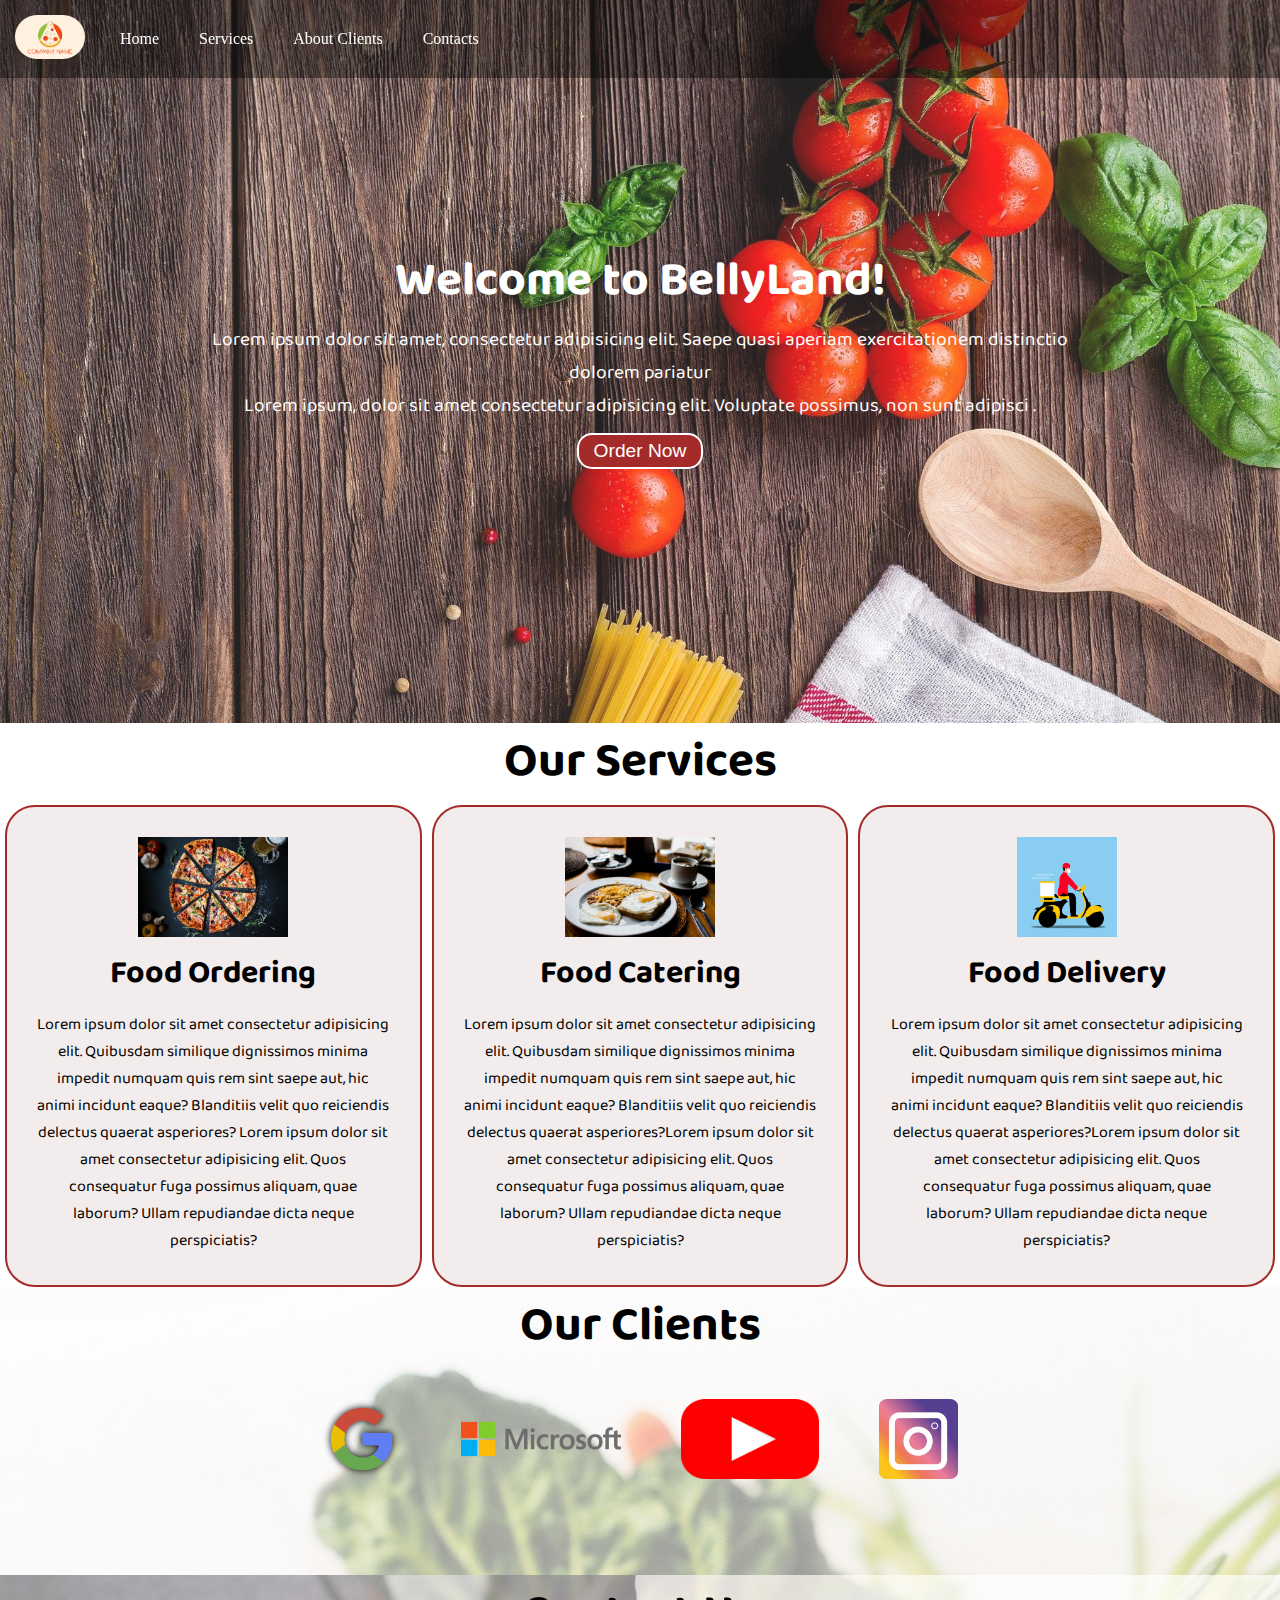
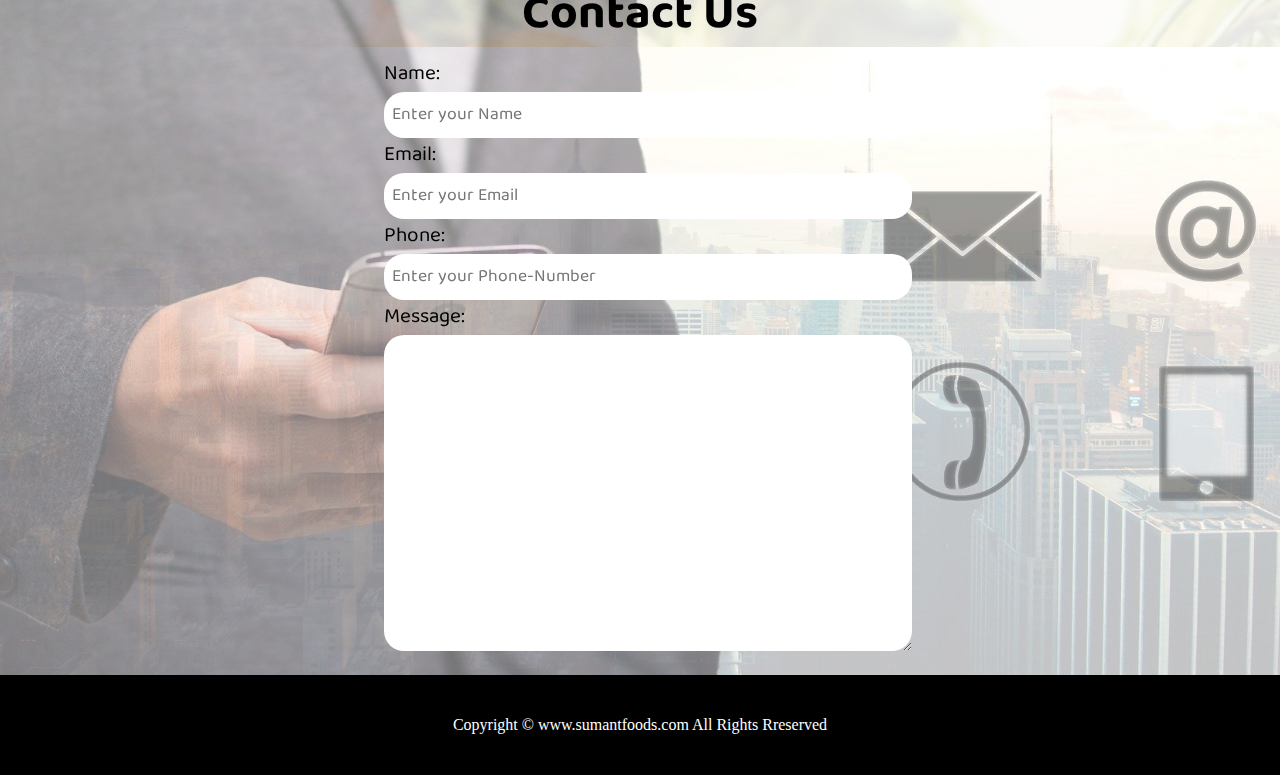
<file: CSS- Food Delivery/index.html>
<!DOCTYPE html>
<html lang="en">

<head>
    <meta charset="UTF-8">
    <meta http-equiv="X-UA-Compatible" content="IE=edge">
    <meta name="viewport" content="width=device-width, initial-scale=1.0">
    <link rel="stylesheet" href="css/style.css">
    <title>Food Delivery</title>
    <link
        href="https://fonts.googleapis.com/css2?family=Baloo+Bhaijaan+2&family=Comforter&family=Comforter+Brush&display=swap"
        rel="stylesheet">
    <link rel="preconnect" href="https://fonts.googleapis.com">
    <link rel="preconnect" href="https://fonts.gstatic.com" crossorigin>
    <link rel="stylesheet" media="screen and (max-width: 1024px)" href="css/phone.css">
</head>

<body>
    <nav id="navbar">
        <div class="logo">
            <img src="logo.png" alt="My Meal">
        </div>
        <ul>
            <li class="item"><a href="#home">Home</a></li>
            <li class="item"><a href="#services-c">Services</a></li>
            <li class="item"><a href="#client-section">About Clients</a></li>
            <li class="item"><a href="#contact">Contacts</a></li>
        </ul>
    </nav>
    <section id="home">
        <h1 class="h-primary">Welcome to BellyLand!</h1>
        <p>Lorem ipsum dolor sit amet, consectetur adipisicing elit. Saepe quasi aperiam exercitationem distinctio
            dolorem pariatur </p>
        <p>Lorem ipsum, dolor sit amet consectetur adipisicing elit. Voluptate possimus, non sunt adipisci .</p>
        <button class="btn">Order Now</button>
    </section>
    <section id="services-c">
        <h1 class="h-primary center">Our Services</h1>
        <div id="services">
            <div class="box">
                <img src="css/img/1.jpg" alt="">
                <h2 class="h-secondary center">Food Ordering</h2>
                <p class="center">Lorem ipsum dolor sit amet consectetur adipisicing elit. Quibusdam similique
                    dignissimos minima impedit numquam quis rem sint saepe aut, hic animi incidunt eaque? Blanditiis
                    velit quo reiciendis delectus quaerat asperiores? Lorem ipsum dolor sit amet consectetur adipisicing elit. Quos consequatur fuga possimus aliquam, quae laborum? Ullam repudiandae dicta neque perspiciatis?</p>
            </div>
            <div class="box">
                <img src="css/img/2.jpg" alt="">
                <h2 class="h-secondary center">Food Catering</h2>
                <p class="center">Lorem ipsum dolor sit amet consectetur adipisicing elit. Quibusdam similique
                    dignissimos minima impedit numquam quis rem sint saepe aut, hic animi incidunt eaque? Blanditiis
                    velit quo reiciendis delectus quaerat asperiores?Lorem ipsum dolor sit amet consectetur adipisicing elit. Quos consequatur fuga possimus aliquam, quae laborum? Ullam repudiandae dicta neque perspiciatis?</p>
            </div>
            <div class="box">
                <img src="css/img/3.png" alt="">
                <h2 class="h-secondary center">Food Delivery</h2>
                <p class="center">Lorem ipsum dolor sit amet consectetur adipisicing elit. Quibusdam similique
                    dignissimos minima impedit numquam quis rem sint saepe aut, hic animi incidunt eaque? Blanditiis
                    velit quo reiciendis delectus quaerat asperiores?Lorem ipsum dolor sit amet consectetur adipisicing elit. Quos consequatur fuga possimus aliquam, quae laborum? Ullam repudiandae dicta neque perspiciatis?</p>
            </div>
        </div>
    </section>
    <section id="client-section">
        <h1 class="h-primary center">Our Clients</h1>
        <div id="clients">
            <div class="client-item">
                <img src="css/img/logo1.png" alt="">
            </div>
            <div class="client-item">
                <img src="css/img/logo2.png" alt="">
            </div>
            <div class="client-item">
                <img src="css/img/logo3.png" alt="">
            </div>
            <div class="client-item">
                <img src="css/img/logo4.png" alt="">
            </div>
        </div>
    </section>
    <section id="contact">
        <h1 class="h-primary center">Contact Us</h1>
        <div id="contact-box">
            <form action="">
                <div class="form-group">
                    <label for="name">Name: </label>
                    <input type="text" name="name" id="name" placeholder="Enter your Name">
                </div>
                <div class="form-group">
                    <label for="name">Email: </label>
                    <input type="email" name="name" id="email" placeholder="Enter your Email">
                </div>
                <div class="form-group">
                    <label for="name">Phone: </label>
                    <input type="phone" name="name" id="phone" placeholder="Enter your Phone-Number">
                </div>
                <div class="form-group">
                    <label for="name">Message: </label>
                    <textarea name="message" id="message" cols="30" rows="10"></textarea>
                </div>
            </form>
        </div>
    </section>
    <footer>
        <div class="center">
            Copyright &copy; www.sumantfoods.com All Rights Rreserved
        </div>
    </footer>
</body>

</html>
</file>
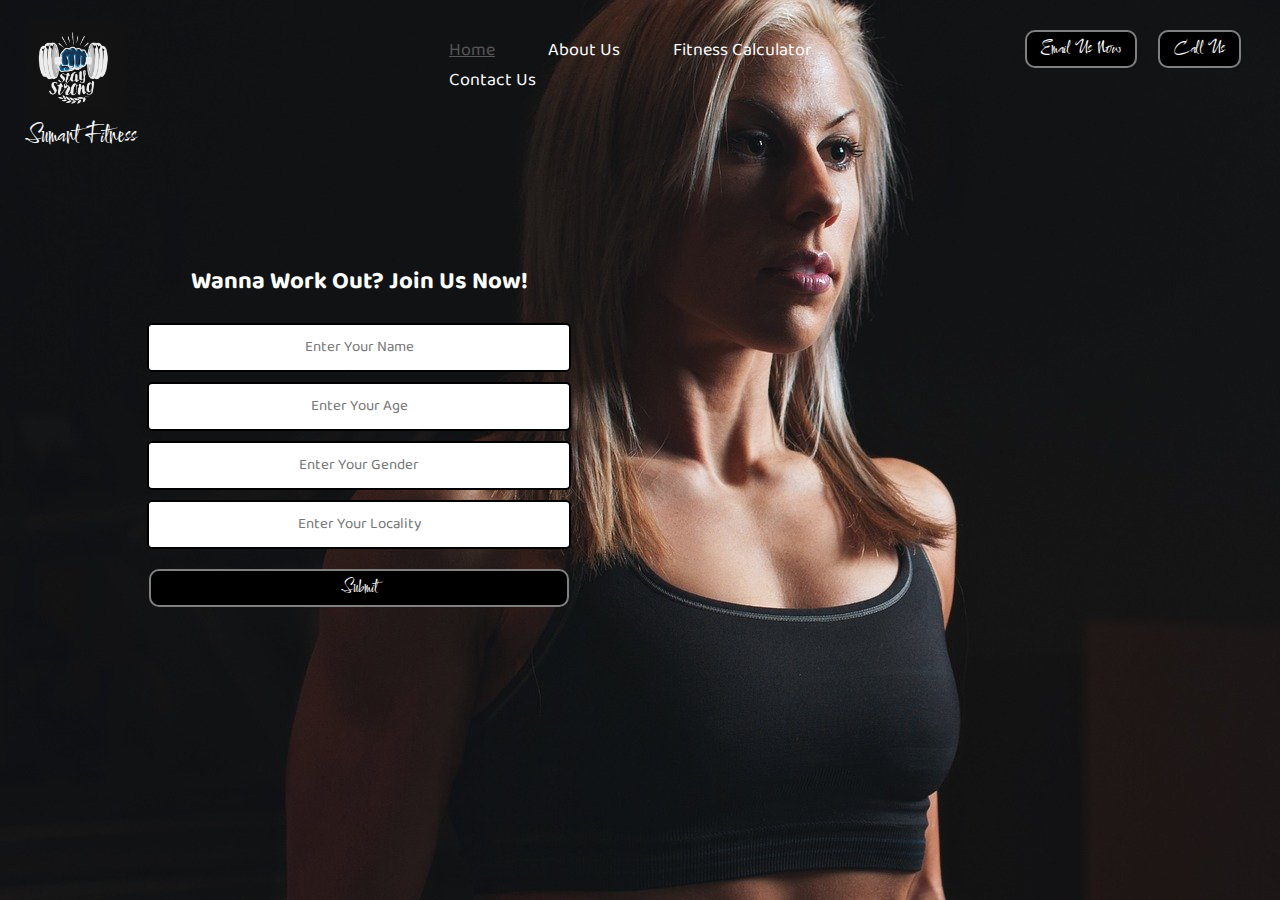
<file: CSS- Gym Website/index.html>
<!DOCTYPE html>
<html lang="en">
<head>
    <meta charset="UTF-8">
    <meta http-equiv="X-UA-Compatible" content="IE=edge">
    <meta name="viewport" content="width=device-width, initial-scale=1.0">
    <title>Document</title>
    <link rel="preconnect" href="https://fonts.googleapis.com">
<link rel="preconnect" href="https://fonts.gstatic.com" crossorigin>
<link href="https://fonts.googleapis.com/css2?family=Baloo+Bhaijaan+2&display=swap" rel="stylesheet">
<link rel="preconnect" href="https://fonts.googleapis.com">
<link rel="preconnect" href="https://fonts.gstatic.com" crossorigin>
<link href="https://fonts.googleapis.com/css2?family=Baloo+Bhaijaan+2&family=Comforter&display=swap" rel="stylesheet">
    <link rel="stylesheet" href="css/style.css">
</head>
<body>
    <header class="header">
        <div class="left">
            <img src="img/logo.jpg"  alt=""> 
            <div class="logo">Sumant Fitness</div>
        </div>
        <div class="mid">
            <ul class="navbar">
                <li><a href="#" class="active">Home</a></li>
                <li><a href="#">About Us</a></li>
                <li><a href="#">Fitness Calculator</a></li>
                <li><a href="#">Contact Us</a></li>
            </ul>
        </div>
        <div class="right">
            <button class="btn">Email Us Now</button>
            <button class="btn">Call Us</button>
        </div>
    </header>
    <div class="container">
        <h2>Wanna Work Out? Join Us Now!</h2>
        <form action="nothing.php">
            <div class="form-group">
                <input type="text" placeholder="Enter Your Name">
            </div>
            <div class="form-group">
                <input type="text" placeholder="Enter Your Age">
            </div>
            <div class="form-group">
                <input type="text" placeholder="Enter Your Gender">
            </div>
            <div class="form-group">
                <input type="text" placeholder="Enter Your Locality">
            </div>
            <button class="btn">Submit</button>
        </form>
    </div>
</body>
</html>
</file>
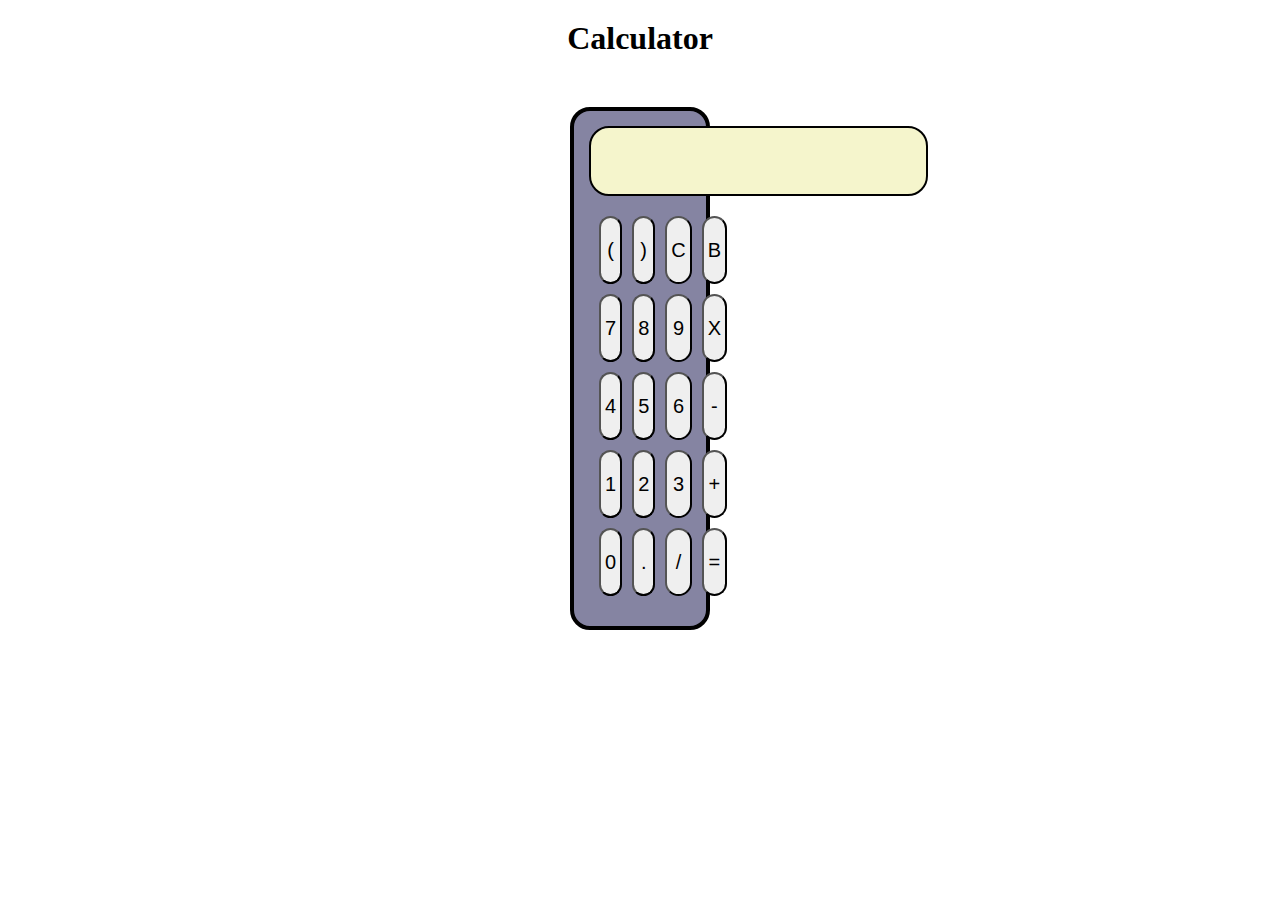
<file: Js- Calculator/index.html>
<!DOCTYPE html>
<html lang="en">
<head>
    <meta charset="UTF-8">
    <meta http-equiv="X-UA-Compatible" content="IE=edge">
    <meta name="viewport" content="width=device-width, initial-scale=1.0">
    <title>Document</title>
    <link rel="stylesheet" href="style.css">
</head>
<body>
    <div class="container">
        <div class="heading">
            <h1>Calculator</h1>
        </div>
        <div id="calculator">
            <!-- <div id="screen"></div> -->
            <input type="text" id="screen">
            <div class="controls">
                <button class="btn" id="btn-1">(</button>
                <button class="btn" id="btn-2">)</button>
                <button class="btn" id="btn-3">C</button>
                <button class="btn" id="btn-4">B</button>
                <button class="btn" id="btn-5">7</button>
                <button class="btn" id="btn-6">8</button>
                <button class="btn" id="btn-7">9</button>
                <button class="btn" id="btn-8">X</button>
                <button class="btn" id="btn-9">4</button>
                <button class="btn" id="btn-10">5</button>
                <button class="btn" id="btn-11">6</button>
                <button class="btn" id="btn-12">-</button>
                <button class="btn" id="btn-13">1</button>
                <button class="btn" id="btn-14">2</button>
                <button class="btn" id="btn-15">3</button>
                <button class="btn" id="btn-16">+</button>
                <button class="btn" id="btn-17">0</button>
                <button class="btn" id="btn-18">.</button>
                <button class="btn" id="btn-19">/</button>
                <button class="btn" id="btn-20">=</button>
            </div>
        </div>
    </div>
</body>
<script src="index.js"></script>
</html>
</file>
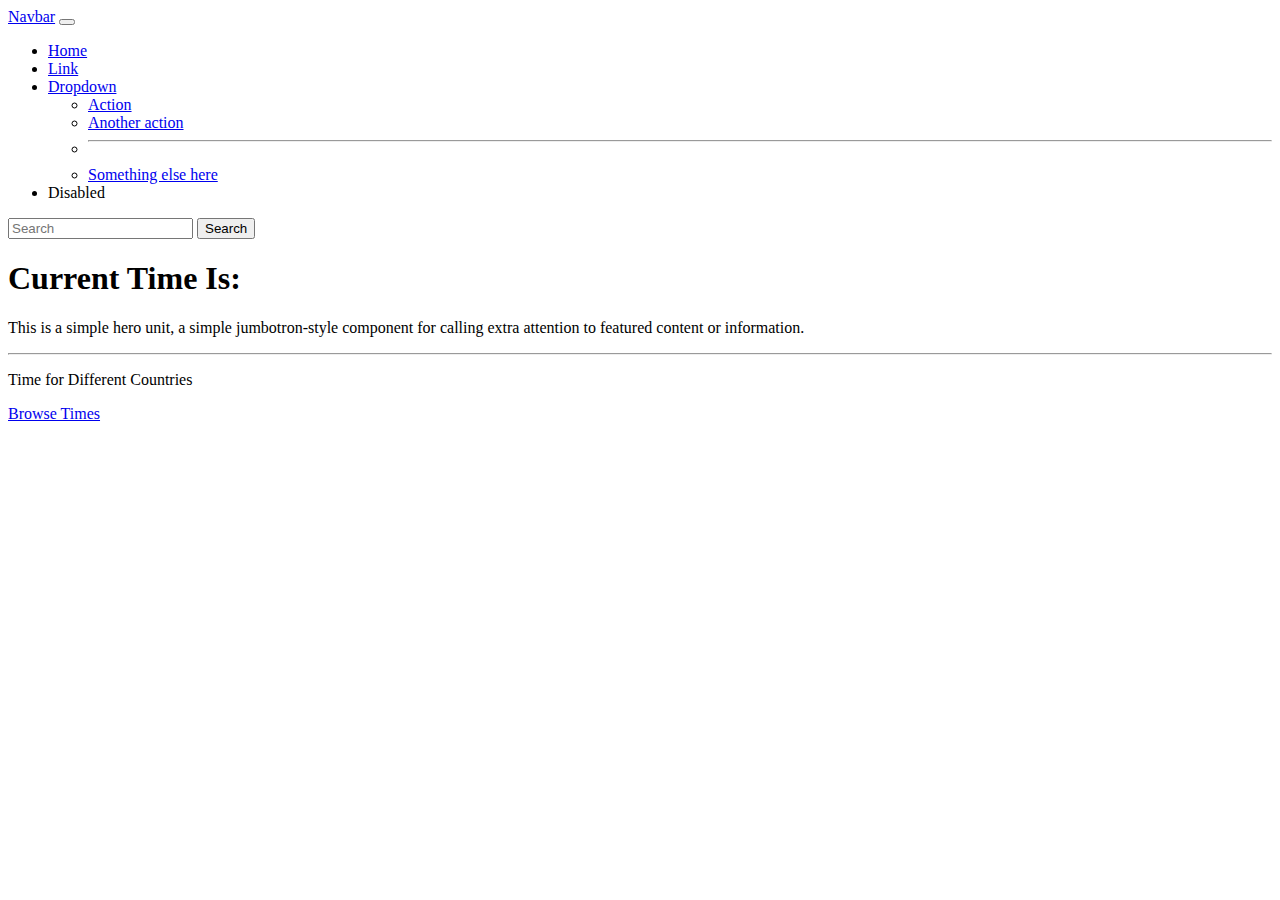
<file: Js- Clock/index.html>
<!doctype html>
<html lang="en">
  <head>
    <!-- Required meta tags -->
    <meta charset="utf-8">
    <meta name="viewport" content="width=device-width, initial-scale=1">

    <!-- Bootstrap CSS -->
    <link href="https://cdn.jsdelivr.net/npm/bootstrap@5.1.3/dist/css/bootstrap.min.css" rel="stylesheet" integrity="sha384-1BmE4kWBq78iYhFldvKuhfTAU6auU8tT94WrHftjDbrCEXSU1oBoqyl2QvZ6jIW3" crossorigin="anonymous">

    <title>Hello, world!</title>
    <script>
        let a,date,time;
        const options = { weekday: 'long', year: 'numeric', month: 'long', day: 'numeric' };
        setInterval(()=>{
        a= new Date();
        date= a.toLocaleDateString(undefined, options);
        time= a.getHours() +':' +a.getMinutes()+ ':' +a.getSeconds();
        document.getElementById('time').innerHTML= time + "<br> on "+ date;
        },1000);
    </script>
  </head>
  <body>
    <nav class="navbar navbar-expand-lg navbar-light bg-light">
        <div class="container-fluid">
          <a class="navbar-brand" href="#">Navbar</a>
          <button class="navbar-toggler" type="button" data-bs-toggle="collapse" data-bs-target="#navbarSupportedContent" aria-controls="navbarSupportedContent" aria-expanded="false" aria-label="Toggle navigation">
            <span class="navbar-toggler-icon"></span>
          </button>
          <div class="collapse navbar-collapse" id="navbarSupportedContent">
            <ul class="navbar-nav me-auto mb-2 mb-lg-0">
              <li class="nav-item">
                <a class="nav-link active" aria-current="page" href="#">Home</a>
              </li>
              <li class="nav-item">
                <a class="nav-link" href="#">Link</a>
              </li>
              <li class="nav-item dropdown">
                <a class="nav-link dropdown-toggle" href="#" id="navbarDropdown" role="button" data-bs-toggle="dropdown" aria-expanded="false">
                  Dropdown
                </a>
                <ul class="dropdown-menu" aria-labelledby="navbarDropdown">
                  <li><a class="dropdown-item" href="#">Action</a></li>
                  <li><a class="dropdown-item" href="#">Another action</a></li>
                  <li><hr class="dropdown-divider"></li>
                  <li><a class="dropdown-item" href="#">Something else here</a></li>
                </ul>
              </li>
              <li class="nav-item">
                <a class="nav-link disabled">Disabled</a>
              </li>
            </ul>
            <form class="d-flex">
              <input class="form-control me-2" type="search" placeholder="Search" aria-label="Search">
              <button class="btn btn-outline-success" type="submit">Search</button>
            </form>
          </div>
        </div>
      </nav>

      <div class="container my-4">
        <div class="jumbotron">
            <h1 class="display-4">Current Time Is: <span id="time"></span></h1>
            <p class="lead">This is a simple hero unit, a simple jumbotron-style component for calling extra attention to featured content or information.</p>
            <hr class="my-4">
            <p>Time for Different Countries</p>
            <a class="btn btn-primary btn-lg" href="#" role="button">Browse Times</a>
          </div>

      </div>

    <!-- Optional JavaScript; choose one of the two! -->

    <!-- Option 1: Bootstrap Bundle with Popper -->
    <script src="https://cdn.jsdelivr.net/npm/bootstrap@5.1.3/dist/js/bootstrap.bundle.min.js" integrity="sha384-ka7Sk0Gln4gmtz2MlQnikT1wXgYsOg+OMhuP+IlRH9sENBO0LRn5q+8nbTov4+1p" crossorigin="anonymous"></script>

    <!-- Option 2: Separate Popper and Bootstrap JS -->
    <!--
    <script src="https://cdn.jsdelivr.net/npm/@popperjs/core@2.10.2/dist/umd/popper.min.js" integrity="sha384-7+zCNj/IqJ95wo16oMtfsKbZ9ccEh31eOz1HGyDuCQ6wgnyJNSYdrPa03rtR1zdB" crossorigin="anonymous"></script>
    <script src="https://cdn.jsdelivr.net/npm/bootstrap@5.1.3/dist/js/bootstrap.min.js" integrity="sha384-QJHtvGhmr9XOIpI6YVutG+2QOK9T+ZnN4kzFN1RtK3zEFEIsxhlmWl5/YESvpZ13" crossorigin="anonymous"></script>
    -->
  </body>
</html>
</file>
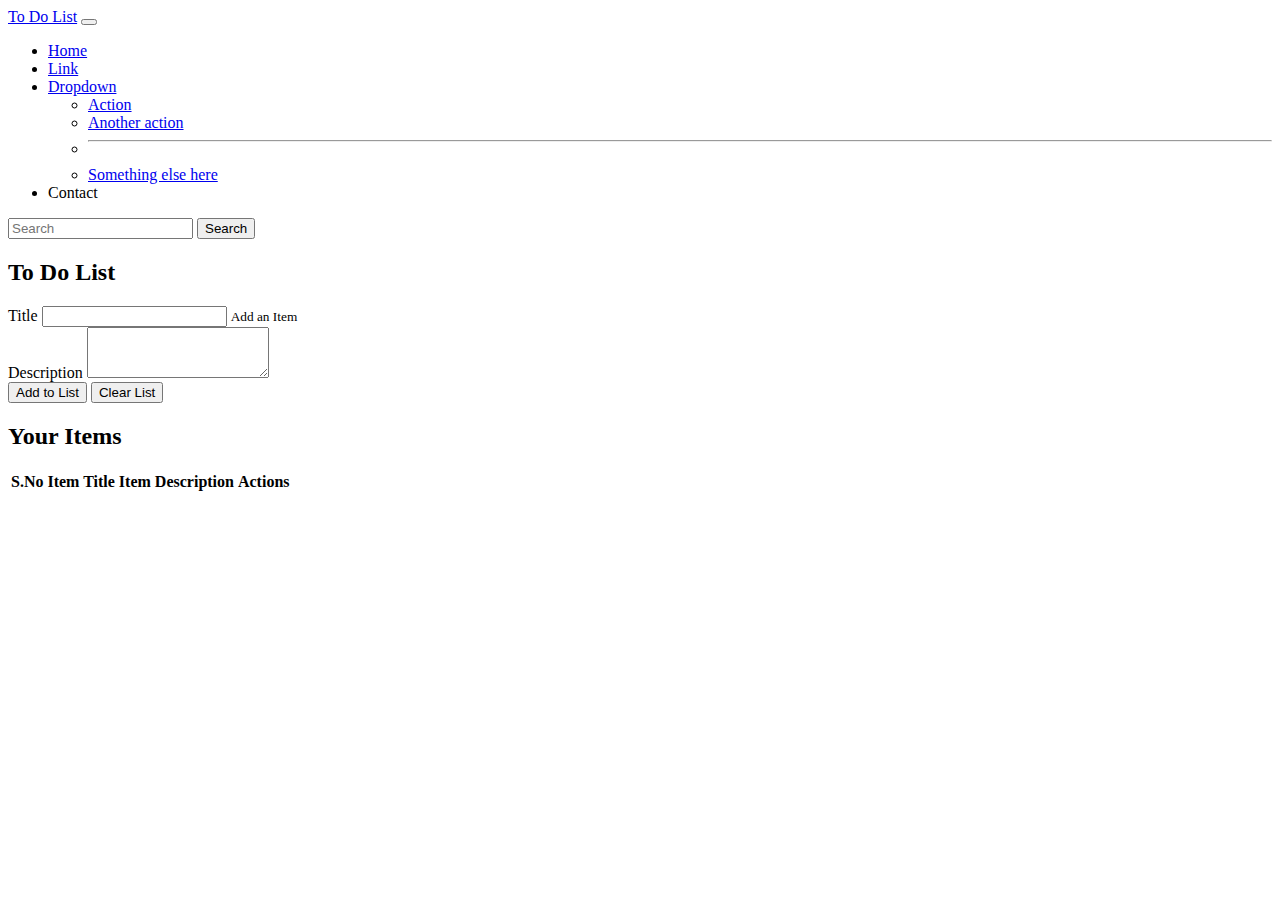
<file: Js- To Do List/index.html>
<!doctype html>
<html lang="en">

<head>
  <!-- Required meta tags -->
  <meta charset="utf-8">
  <meta name="viewport" content="width=device-width, initial-scale=1">

  <!-- Bootstrap CSS -->
  <link href="https://cdn.jsdelivr.net/npm/bootstrap@5.1.3/dist/css/bootstrap.min.css" rel="stylesheet"
    integrity="sha384-1BmE4kWBq78iYhFldvKuhfTAU6auU8tT94WrHftjDbrCEXSU1oBoqyl2QvZ6jIW3" crossorigin="anonymous">

  <title>To Do List</title>
</head>

<body>
  <nav class="navbar navbar-expand-lg navbar-dark bg-dark">
    <div class="container-fluid">
      <a class="navbar-brand" href="#">To Do List</a>
      <button class="navbar-toggler" type="button" data-bs-toggle="collapse" data-bs-target="#navbarSupportedContent"
        aria-controls="navbarSupportedContent" aria-expanded="false" aria-label="Toggle navigation">
        <span class="navbar-toggler-icon"></span>
      </button>
      <div class="collapse navbar-collapse" id="navbarSupportedContent">
        <ul class="navbar-nav me-auto mb-2 mb-lg-0">
          <li class="nav-item">
            <a class="nav-link active" aria-current="page" href="#">Home</a>
          </li>
          <li class="nav-item">
            <a class="nav-link" href="#">Link</a>
          </li>
          <li class="nav-item dropdown">
            <a class="nav-link dropdown-toggle" href="#" id="navbarDropdown" role="button" data-bs-toggle="dropdown"
              aria-expanded="false">
              Dropdown
            </a>
            <ul class="dropdown-menu" aria-labelledby="navbarDropdown">
              <li><a class="dropdown-item" href="#">Action</a></li>
              <li><a class="dropdown-item" href="#">Another action</a></li>
              <li>
                <hr class="dropdown-divider">
              </li>
              <li><a class="dropdown-item" href="#">Something else here</a></li>
            </ul>
          </li>
          <li class="nav-item">
            <a class="nav-link disabled">Contact</a>
          </li>
        </ul>
        <form class="d-flex">
          <input class="form-control me-2" type="search" placeholder="Search" aria-label="Search">
          <button class="btn btn-outline-success" type="submit">Search</button>
        </form>
      </div>
    </div>
  </nav>

  <div class="container">
    <h2 class="text-center my-4">To Do List</h2>

    <div class="form-group">
      <label for="title">Title</label>
      <input type="email" class="form-control" id="title" aria-describedby="emailHelp">
      <small id="emailHelp" class="form-text text-muted">Add an Item</small>
    </div>
    <div class="form-group">
      <label for="description">Description</label>
      <textarea class="form-control" id="description" rows="3"></textarea>
    </div>
    <button type="submit" id="add" class="btn btn-primary my-2">Add to List</button>
    <button id="clear" class="btn btn-primary my-2" onclick = "clearstorage()">Clear List</button>

    <div class="items my-4">
      <h2>Your Items</h2>
      <table class="table">
        <thead>
          <tr>
            <th scope="col">S.No</th>
            <th scope="col">Item Title</th>
            <th scope="col">Item Description</th>
            <th scope="col">Actions</th>
          </tr>
        </thead>
        <tbody id="tableBody">
          <tr>
            <th scope="row">1</th>
            <td>Get some Coffee</td>
            <td>Feeling Tired</td>
            <td><button class="btn btn-sm btn-primary">Delete</button></td>
          </tr>
        </tbody>
      </table>
    </div>
  </div>

  <!-- Optional JavaScript; choose one of the two! -->

  <!-- Option 1: Bootstrap Bundle with Popper -->
  <script src="https://cdn.jsdelivr.net/npm/bootstrap@5.1.3/dist/js/bootstrap.bundle.min.js"
    integrity="sha384-ka7Sk0Gln4gmtz2MlQnikT1wXgYsOg+OMhuP+IlRH9sENBO0LRn5q+8nbTov4+1p"
    crossorigin="anonymous"></script>

  <!-- Option 2: Separate Popper and Bootstrap JS -->
  <!--
    <script src="https://cdn.jsdelivr.net/npm/@popperjs/core@2.10.2/dist/umd/popper.min.js" integrity="sha384-7+zCNj/IqJ95wo16oMtfsKbZ9ccEh31eOz1HGyDuCQ6wgnyJNSYdrPa03rtR1zdB" crossorigin="anonymous"></script>
    <script src="https://cdn.jsdelivr.net/npm/bootstrap@5.1.3/dist/js/bootstrap.min.js" integrity="sha384-QJHtvGhmr9XOIpI6YVutG+2QOK9T+ZnN4kzFN1RtK3zEFEIsxhlmWl5/YESvpZ13" crossorigin="anonymous"></script>
    -->
  <script>
    function getAndUpdate(){
      console.log("Updating...");
      tit = document.getElementById('title').value;
      desc = document.getElementById('description').value;
      if (localStorage.getItem('itemJson') == null) {
        itemJsonArray = [];
        itemJsonArray.push([tit, desc]);
        localStorage.setItem('itemJson', JSON.stringify(itemJsonArray));
      }
      else {
        itemJsonArrayStr = localStorage.getItem('itemJson');
        itemJsonArray = JSON.parse(itemJsonArrayStr);
        itemJsonArray.push([tit, desc]);
        localStorage.setItem('itemJson', JSON.stringify(itemJsonArray));
      }
      update();
    }
    function update(){
      if (localStorage.getItem('itemJson') == null) {
        itemJsonArray = [];
        localStorage.setItem('itemJson', JSON.stringify(itemJsonArray));
      }
      else {
        itemJsonArrayStr = localStorage.getItem('itemJson');
        itemJsonArray = JSON.parse(itemJsonArrayStr);
      }
      let tableBody = document.getElementById("tableBody");
      let str = "";
      itemJsonArray.forEach((element, index) => {
        str += `
          <tr>
            <th scope="row">${index+1}</th>
            <td>${element[0]}</td>
            <td>${element[1]}</td>
            <td><button  class="btn btn-sm btn-primary" onclick="deleted(${index})">Delete</button></td>
          </tr>`;
      });
      tableBody.innerHTML = str;
    }
    add = document.getElementById('add');
    add.addEventListener("click", getAndUpdate);
    update();
    function deleted(itemIndex){
      console.log("Delete",itemIndex);
      itemJsonArrayStr = localStorage.getItem('itemJson');
      itemJsonArray = JSON.parse(itemJsonArrayStr);
      itemJsonArray.splice(itemIndex, 1);
      localStorage.setItem('itemJson', JSON.stringify(itemJsonArray));
      update();
    }
    function clearstorage(){
      if(confirm("Do you wish to clear the whole list?"))
      {
      console.log("Clearing");
      localStorage.clear();
      update();
      }
    }
  </script>
</body>

</html>
</file>
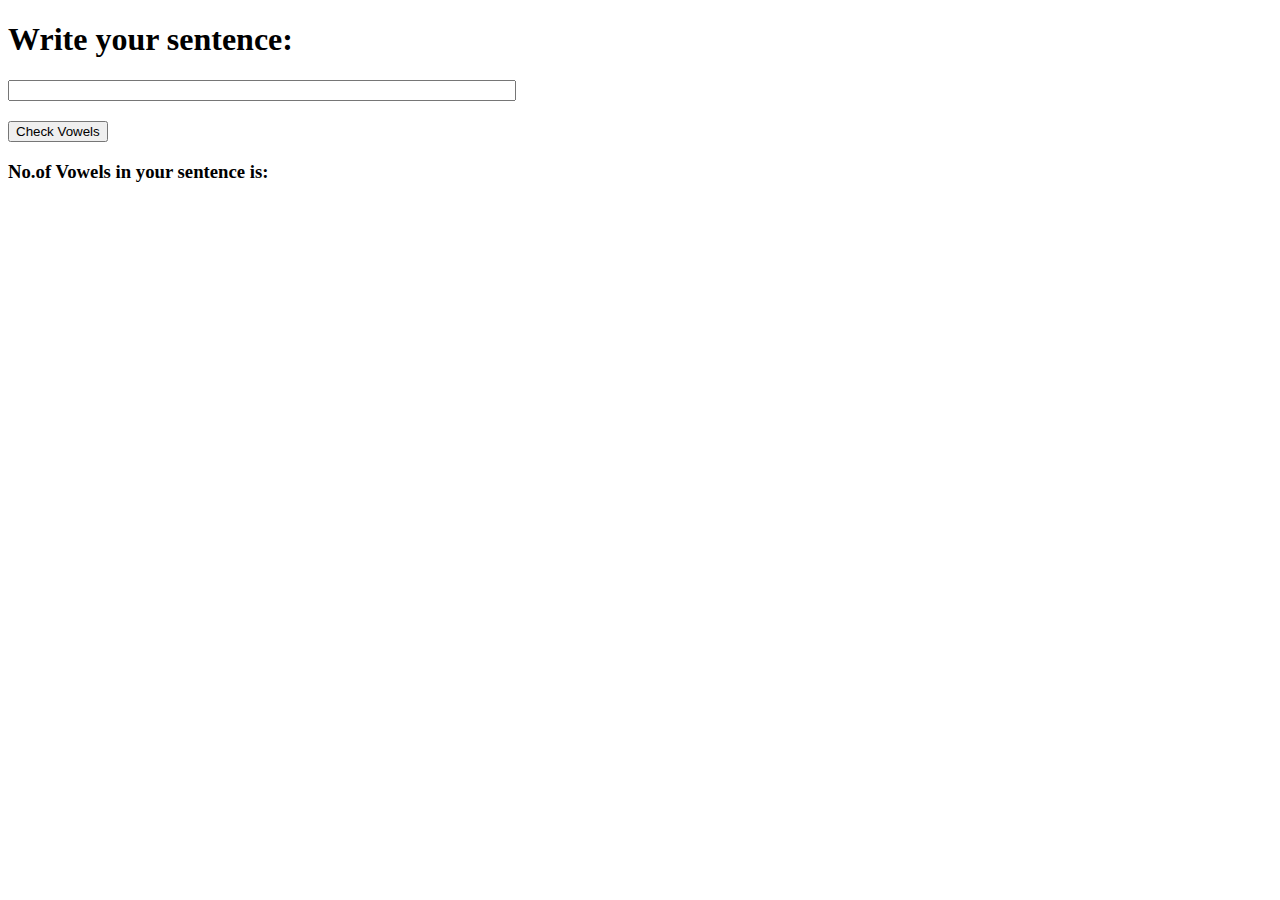
<file: Js- Vowel Counter/index.html>
<!DOCTYPE html>
<html lang="en">
<head>
    <meta charset="UTF-8">
    <meta http-equiv="X-UA-Compatible" content="IE=edge">
    <meta name="viewport" content="width=device-width, initial-scale=1.0">
    <title>Vowel Counter</title>
</head>
<body>
    <h1>Write your sentence: </h1>
    <div >
        <input id="box" type="text" style="width: 500px; margin-bottom:20px ;">
    </div>
    <button id="btn">Check Vowels</button>
    <div>
        <h3 id="ans" >No.of Vowels in your sentence is: </h3>
    </div>
</body>
<script>
    
    function counter(str){
        let count=0;
        for (let i = 0; i < str.length; i++) {
            const element = str[i];
            if(element=='a' || element=='e' || element=='i' || element=='o' || element=='u' || element=='A' || element=='E' || element=='I' || element=='O' || element=='U')
            {
                count++;
            }
            
        }
        return count;
    }
    btn.addEventListener("click", function(){
    console.log("Clicked");
    let b= document.getElementById('box').value
    console.log(b)
    let p = counter(b)
    console.log(p)
    document.getElementById('ans').innerHTML= `No.of Vowels in your sentence is: ${p}`
    });
</script>
</html>
</file>
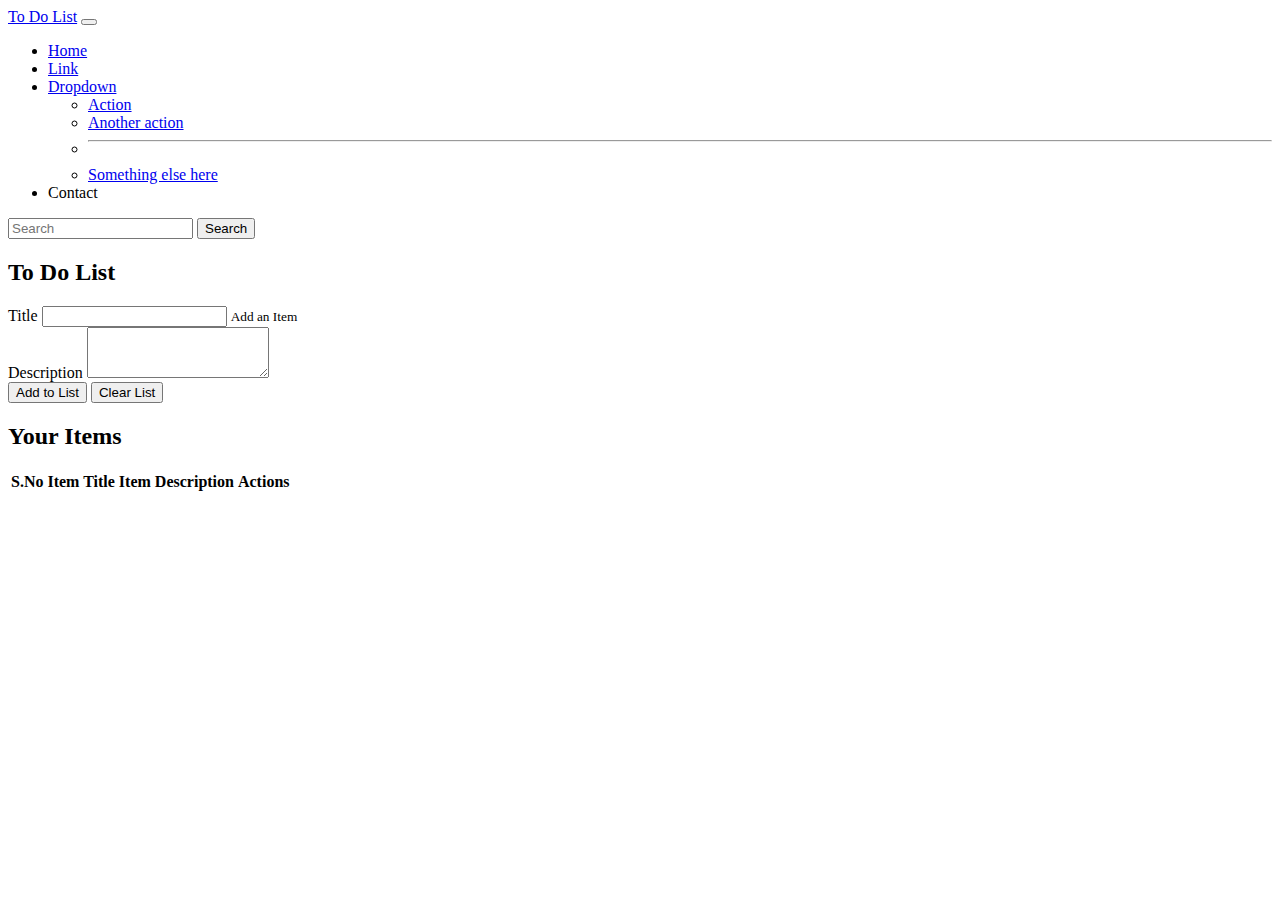
<file: Js-To Do List/index.html>
<!doctype html>
<html lang="en">

<head>
  <!-- Required meta tags -->
  <meta charset="utf-8">
  <meta name="viewport" content="width=device-width, initial-scale=1">

  <!-- Bootstrap CSS -->
  <link href="https://cdn.jsdelivr.net/npm/bootstrap@5.1.3/dist/css/bootstrap.min.css" rel="stylesheet"
    integrity="sha384-1BmE4kWBq78iYhFldvKuhfTAU6auU8tT94WrHftjDbrCEXSU1oBoqyl2QvZ6jIW3" crossorigin="anonymous">

  <title>To Do List</title>
</head>

<body>
  <nav class="navbar navbar-expand-lg navbar-dark bg-dark">
    <div class="container-fluid">
      <a class="navbar-brand" href="#">To Do List</a>
      <button class="navbar-toggler" type="button" data-bs-toggle="collapse" data-bs-target="#navbarSupportedContent"
        aria-controls="navbarSupportedContent" aria-expanded="false" aria-label="Toggle navigation">
        <span class="navbar-toggler-icon"></span>
      </button>
      <div class="collapse navbar-collapse" id="navbarSupportedContent">
        <ul class="navbar-nav me-auto mb-2 mb-lg-0">
          <li class="nav-item">
            <a class="nav-link active" aria-current="page" href="#">Home</a>
          </li>
          <li class="nav-item">
            <a class="nav-link" href="#">Link</a>
          </li>
          <li class="nav-item dropdown">
            <a class="nav-link dropdown-toggle" href="#" id="navbarDropdown" role="button" data-bs-toggle="dropdown"
              aria-expanded="false">
              Dropdown
            </a>
            <ul class="dropdown-menu" aria-labelledby="navbarDropdown">
              <li><a class="dropdown-item" href="#">Action</a></li>
              <li><a class="dropdown-item" href="#">Another action</a></li>
              <li>
                <hr class="dropdown-divider">
              </li>
              <li><a class="dropdown-item" href="#">Something else here</a></li>
            </ul>
          </li>
          <li class="nav-item">
            <a class="nav-link disabled">Contact</a>
          </li>
        </ul>
        <form class="d-flex">
          <input class="form-control me-2" type="search" placeholder="Search" aria-label="Search">
          <button class="btn btn-outline-success" type="submit">Search</button>
        </form>
      </div>
    </div>
  </nav>

  <div class="container">
    <h2 class="text-center my-4">To Do List</h2>

    <div class="form-group">
      <label for="title">Title</label>
      <input type="email" class="form-control" id="title" aria-describedby="emailHelp">
      <small id="emailHelp" class="form-text text-muted">Add an Item</small>
    </div>
    <div class="form-group">
      <label for="description">Description</label>
      <textarea class="form-control" id="description" rows="3"></textarea>
    </div>
    <button type="submit" id="add" class="btn btn-primary my-2">Add to List</button>
    <button id="clear" class="btn btn-primary my-2" onclick = "clearstorage()">Clear List</button>

    <div class="items my-4">
      <h2>Your Items</h2>
      <table class="table">
        <thead>
          <tr>
            <th scope="col">S.No</th>
            <th scope="col">Item Title</th>
            <th scope="col">Item Description</th>
            <th scope="col">Actions</th>
          </tr>
        </thead>
        <tbody id="tableBody">
          <tr>
            <th scope="row">1</th>
            <td>Get some Coffee</td>
            <td>Feeling Tired</td>
            <td><button class="btn btn-sm btn-primary">Delete</button></td>
          </tr>
        </tbody>
      </table>
    </div>
  </div>

  <!-- Optional JavaScript; choose one of the two! -->

  <!-- Option 1: Bootstrap Bundle with Popper -->
  <script src="https://cdn.jsdelivr.net/npm/bootstrap@5.1.3/dist/js/bootstrap.bundle.min.js"
    integrity="sha384-ka7Sk0Gln4gmtz2MlQnikT1wXgYsOg+OMhuP+IlRH9sENBO0LRn5q+8nbTov4+1p"
    crossorigin="anonymous"></script>

  <!-- Option 2: Separate Popper and Bootstrap JS -->
  <!--
    <script src="https://cdn.jsdelivr.net/npm/@popperjs/core@2.10.2/dist/umd/popper.min.js" integrity="sha384-7+zCNj/IqJ95wo16oMtfsKbZ9ccEh31eOz1HGyDuCQ6wgnyJNSYdrPa03rtR1zdB" crossorigin="anonymous"></script>
    <script src="https://cdn.jsdelivr.net/npm/bootstrap@5.1.3/dist/js/bootstrap.min.js" integrity="sha384-QJHtvGhmr9XOIpI6YVutG+2QOK9T+ZnN4kzFN1RtK3zEFEIsxhlmWl5/YESvpZ13" crossorigin="anonymous"></script>
    -->
  <script>
    function getAndUpdate(){
      console.log("Updating...");
      tit = document.getElementById('title').value;
      desc = document.getElementById('description').value;
      if (localStorage.getItem('itemJson') == null) {
        itemJsonArray = [];
        itemJsonArray.push([tit, desc]);
        localStorage.setItem('itemJson', JSON.stringify(itemJsonArray));
      }
      else {
        itemJsonArrayStr = localStorage.getItem('itemJson');
        itemJsonArray = JSON.parse(itemJsonArrayStr);
        itemJsonArray.push([tit, desc]);
        localStorage.setItem('itemJson', JSON.stringify(itemJsonArray));
      }
      update();
    }
    function update(){
      if (localStorage.getItem('itemJson') == null) {
        itemJsonArray = [];
        localStorage.setItem('itemJson', JSON.stringify(itemJsonArray));
      }
      else {
        itemJsonArrayStr = localStorage.getItem('itemJson');
        itemJsonArray = JSON.parse(itemJsonArrayStr);
      }
      let tableBody = document.getElementById("tableBody");
      let str = "";
      itemJsonArray.forEach((element, index) => {
        str += `
          <tr>
            <th scope="row">${index+1}</th>
            <td>${element[0]}</td>
            <td>${element[1]}</td>
            <td><button  class="btn btn-sm btn-primary" onclick="deleted(${index})">Delete</button></td>
          </tr>`;
      });
      tableBody.innerHTML = str;
    }
    add = document.getElementById('add');
    add.addEventListener("click", getAndUpdate);
    update();
    function deleted(itemIndex){
      console.log("Delete",itemIndex);
      itemJsonArrayStr = localStorage.getItem('itemJson');
      itemJsonArray = JSON.parse(itemJsonArrayStr);
      itemJsonArray.splice(itemIndex, 1);
      localStorage.setItem('itemJson', JSON.stringify(itemJsonArray));
      update();
    }
    function clearstorage(){
      if(confirm("do you want to clear the whole list?"))
      {
      console.log("Clearing");
      localStorage.clear();
      update();
      }
    }
  </script>
</body>

</html>
</file>
<file: CSS- Food Delivery/css/style.css>
*{
    margin: 0;
    padding: 0;
}
html{
    scroll-behavior: smooth;
}
/* :root{
    --
} */
#navbar{
    align-items: center;
    display: flex;
    position: sticky;
    top: 0px;
}
#navbar::before{
    content: "";
    background-color: black;
    position: absolute;
    top: 0px;
    left: 0px;
    height: 100%;
    width: 100%;
    z-index: -1;
    opacity: 0.4;
}
#navbar ul{
    align-items: center;
}
.logo{
    margin: 5px;
    padding: 10px;
}
.logo img{
    width: 70px;
    border-radius: 50px;
}
#navbar ul{
    display: flex;
}
#navbar ul li a{
    display: block;
    padding: 5px 20px;
    border-radius: 20px;
    text-decoration: none;
    color: white;
}
#navbar ul li a:hover{
    color: black;
    background-color: white;
}
#navbar ul li{
    list-style: none;
    font-size: 1rem;
}

/* Home Section */
#home{
    display: flex;
    flex-direction: column;
    padding: 5px 200px;
    justify-content: center;
    align-items: center;
    height: 555px;
}
#home::before{
    content: "";
    background: url('../bg1.jpg') no-repeat center center/cover;
    position: absolute;
    top: 0px;
    left: 0px;
    height: 100%;
    width: 100%;
    z-index: -1;
    opacity: 0.87;

}
#home h1{
    color: white;
    text-align: center;
}
#home p{
    color: white;
    text-align: center;
    font-size: 1.2rem;
    font-family: 'Baloo Bhaijaan 2', cursive;
}
.btn{
    padding: 5px 15px;
    border: 2px solid white;
    background-color: brown;
    color: white;
    border-radius: 15px;
    margin: 10px;
    font-size: 1.2rem;
    cursor: pointer;
}
.btn:hover{
    border: 2px solid rgb(40, 35, 35);
}

/* services */
.center{
    text-align: center;
}
#services-c{
    /* background-color: rgb(247, 231, 240); */
    background-color: rgb(510,500, 500);
    margin-top: 80px;
    /* display: flex; */
}
#services{
    margin: 0px;
    display: flex;
    /* background-color: rgb(247, 231, 240); */

    /* padding: 10px; */
}
#services .box{
    border: 2px solid brown;
    padding: 30px;
    margin: 0px 5px;
    border-radius: 30px;
    background-color: rgb(243, 236, 236);
}
#services .box img{ 
    height: 100px;
    display: block;
    margin: auto;
}
#services .box p{
    font-family: 'Baloo Bhaijaan 2', cursive;
}
/* Client */
#client-section::before{
    content: "";
    position: absolute;
    background: url('../bg.jpg');
    width: 100%;
    height: 40%;
    z-index: -1;
    opacity: 0.4;
}
#clients{
    display: flex;
    justify-content: center;
    align-items: center;
}
#client-section{
    height: 29px;
}
#clients img{
    height: 80px;
}
.client-item{
    padding: 30px;
}



/* contact */
/* #contact {
    position: relative;
    top:0px;
} */
#contact::before{
    content: "";
    position: absolute;
    width: 100%;
    height: 100%;
    z-index: -1;
    opacity: 0.7;
    background: url('../contact.jpg') no-repeat center center/cover;
}
#contact {
    position: relative;
    top: 259px;
}
#contact-box{
    display: flex;
    justify-content: center;
    align-items: center;
    padding-bottom: 20px ;
}
#contact-box input, #contact-box textarea{
    width: 100%;
    padding: 0.5rem;
    border-radius: 20px;
    border: none;
    font-size: 1.1rem;
    font-family: 'Baloo Bhaijaan 2', cursive;
}
#contact-box form{
    width: 40%;
}
#contact-box label{
    font-size: 1.3rem;
    font-family: 'Baloo Bhaijaan 2', cursive;
}
footer{
    position: relative;
    display: flex;
    justify-content: center;
    align-items: center;
    top: 259px;
    background: black;
    color: white;
    height: 100px;
}
/* utility */
.h-primary{
    font-size: 3rem;
    padding: 0px;
    font-family: 'Baloo Bhaijaan 2', cursive;
    font-weight: bold;
}
.h-secondary{
    font-size: 2rem;
    padding: 10px;
    font-family: 'Baloo Bhaijaan 2', cursive;
}
</file>
<file: CSS- Food Delivery/css/phone.css>
*{
    margin: 0;
    padding: 0;
}
#navbar{
    flex-direction: column;
}
#navbar ul li a{
    font-size: 1rem;
    padding: 0px 7px;
    padding-bottom: 8px;
}
#home{
    height: 370px;
    padding: 3px 69px;
}
#home::before{
    height: 500px;
    
}
#home p{
    font-size: 13px;
}
#services{
    flex-direction: column;
}
#services .box{
    padding: 10px;
    margin: 2px 0px;
    /* margin-bottom: 20px; */
}
#clients{
    flex-wrap: wrap;
    
}
/* #clients img{
    width: 30px; 
    padding: 5px; 
} */
#client-section{
    height: 69px;
}
#clients img{
    height: 50px;
}
#client-section::before{
    height: 500px;
}
#contact-box form{
    width: 69%;
}
.h-primary{
    font-size: 26px;
}
.btn{
    font-size: 13px;
    padding: 4px 8px;
}
</file>
<file: CSS- Gym Website/css/style.css>
body{
    margin: 0;
    padding: 0;
    background: url('img/bg.jpg');
    color: white;
    font-family: 'Baloo Bhaijaan 2', cursive;
}
.left{
    /* border: 2px solid red; */
    display: inline-block;
    position: absolute;
    left: 25px;
    top: 20px;
    line-height: 20px;
}
.left img{
    width: 100px;
    filter: invert(93%);
}
.logo{
    text-align: center;
    font-family: 'Comforter', cursive;
    font-size: 25px;
}
.mid{
    display: block;
    width: 40%;
    margin: 20px auto;
    /* border: 2px solid green; */
}
.right{
    position: absolute;
    right: 30px;
    top: 30px;
    /* border: 2px solid yellow; */
    display: inline-block;
}
.navbar{
    display: inline-block;
}
.navbar li{
    display: inline-block;
    color: white;
    font-size: 18px;
}
.navbar li a{
    color: white;
    list-style: none;
    text-decoration: none;
    padding: 25px;
}
.navbar li a:hover, .navbar li a.active{
    text-decoration: underline;
    color: rgb(88, 86, 86);
}
.btn{
    margin: 0px 9px;
    color: white;
    background-color: rgb(0, 0, 0);
    padding: 4px 14px;
    border: 2px solid grey;
    border-radius: 10px;
    font-size: 18px;
    cursor: pointer;
    font-family: 'Comforter', cursive;
}
.btn:hover{
    background-color: rgb(34, 30, 30);
}
.container{
    /* border: 2px solid white; */
    margin: 100px 73px;
    padding: 30px 30px;
    width: 40%;
    border-radius: 25px;
    text-align: center;
}
.container button{
    width: 420px ;
    margin-top: 10px;
}
.form-group input{
    text-align: center;
    display: block;
    width: 400px;
    font-size: 15px;
    padding: 10px;
    border: 2px solid black;
    margin: 10px auto;
    font-family: 'Baloo Bhaijaan 2', cursive;
    border-radius: 5px;
}
</file>
<file: Js- Calculator/style.css>
*{
    padding: 0;
    margin: 0;
}
.container{
    padding: 20px;
}
.heading{
    text-align: center;
}
#calculator{
    border: 4px solid black;
    border-radius: 20px;
    margin-right: 550px;
    margin-left: 550px;
    margin-top: 50px ;
    margin-bottom: 80px ;
    height: 500px;
    padding: 15px;
    padding-bottom: 0px;
    background-color: #8584a2;
}
#screen{
    border: 2px solid black;
    box-sizing: border-box;
    padding: 10px;
    width: 339px;
    font-size: 30px;
    border-radius: 20px;
    height: 70px;
    margin-bottom: 10px;
    background-color: rgb(245, 245, 204);
}
.controls{
    box-sizing: border-box;
    /* border: 4px solid black; */
    height: 400px;
    display: grid;
    grid-template-columns: auto auto auto auto;
    padding: 5px ;
}
.btn{
    margin: 5px;
    font-size: 20px;
    border-radius: 16px;
    padding: 4px;
}
</file>
